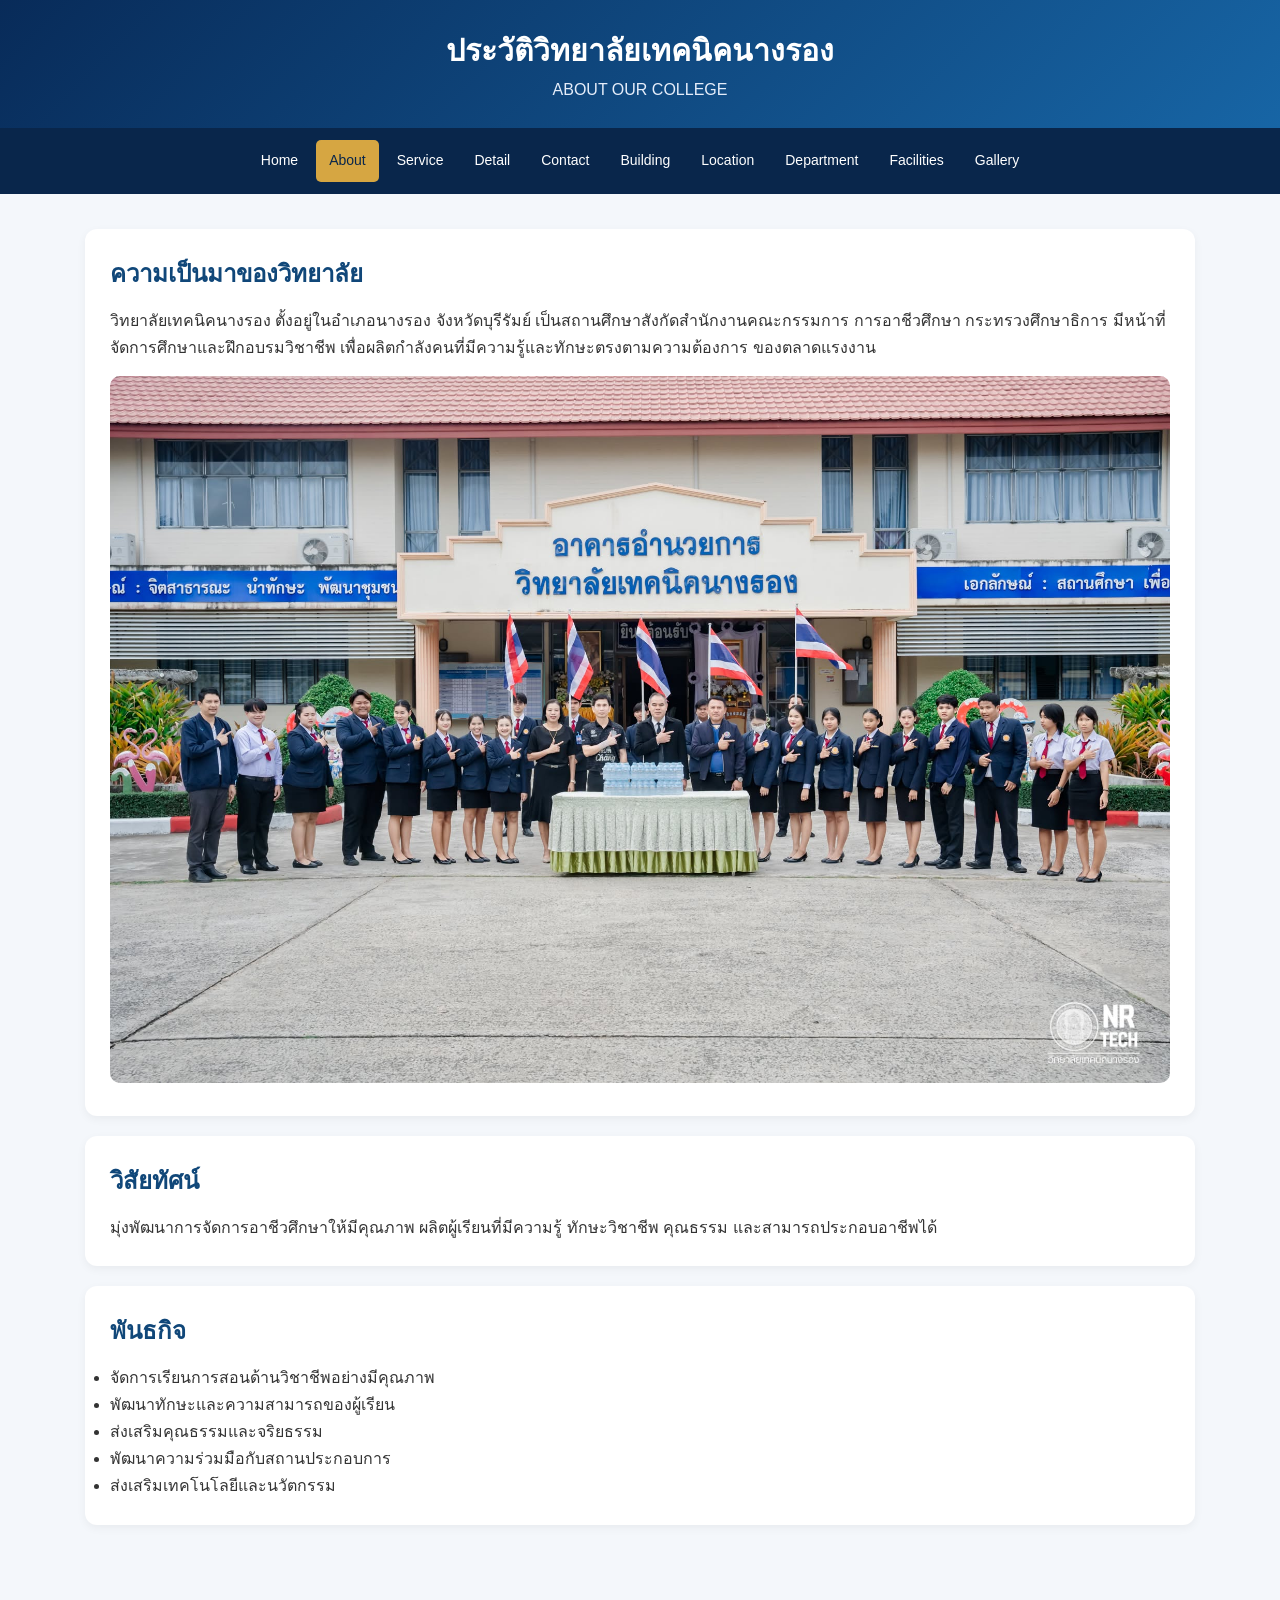
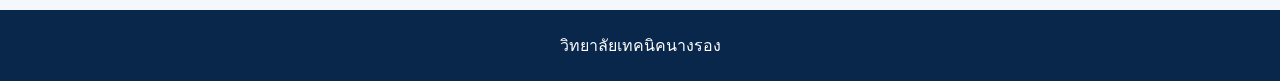
<file: about.html>
<!DOCTYPE html>
<html lang="th">
<head>
<meta charset="UTF-8">
<meta name="viewport" content="width=device-width, initial-scale=1.0">
<title>ประวัติวิทยาลัย</title>
<link rel="stylesheet" href="style.css">
</head>
<body>

<header>
<h1>ประวัติวิทยาลัยเทคนิคนางรอง</h1>
<p>ABOUT OUR COLLEGE</p>
</header>

<nav>
<a href="index.html">Home</a>
<a class="active" href="about.html">About</a>
<a href="service.html">Service</a>
<a href="detail.html">Detail</a>
<a href="contact.html">Contact</a>
<a href="building.html">Building</a>
<a href="location.html">Location</a>
<a href="department.html">Department</a>
<a href="facilities.html">Facilities</a>
<a href="gallery.html">Gallery</a>
</nav>

<div class="container">

<div class="content">
<h2>ความเป็นมาของวิทยาลัย</h2>
<p>
วิทยาลัยเทคนิคนางรอง ตั้งอยู่ในอำเภอนางรอง
จังหวัดบุรีรัมย์ เป็นสถานศึกษาสังกัดสำนักงานคณะกรรมการ
การอาชีวศึกษา กระทรวงศึกษาธิการ
มีหน้าที่จัดการศึกษาและฝึกอบรมวิชาชีพ
เพื่อผลิตกำลังคนที่มีความรู้และทักษะตรงตามความต้องการ
ของตลาดแรงงาน
</p>
<img src="104_n.jpg">
</div>

<div class="content">
<h2>วิสัยทัศน์</h2>
<p>
มุ่งพัฒนาการจัดการอาชีวศึกษาให้มีคุณภาพ
ผลิตผู้เรียนที่มีความรู้ ทักษะวิชาชีพ
คุณธรรม และสามารถประกอบอาชีพได้
</p>
</div>

<div class="content">
<h2>พันธกิจ</h2>
<ul>
<li>จัดการเรียนการสอนด้านวิชาชีพอย่างมีคุณภาพ</li>
<li>พัฒนาทักษะและความสามารถของผู้เรียน</li>
<li>ส่งเสริมคุณธรรมและจริยธรรม</li>
<li>พัฒนาความร่วมมือกับสถานประกอบการ</li>
<li>ส่งเสริมเทคโนโลยีและนวัตกรรม</li>
</ul>
</div>

</div>

<footer>วิทยาลัยเทคนิคนางรอง</footer>
</body>
</html>
</file>
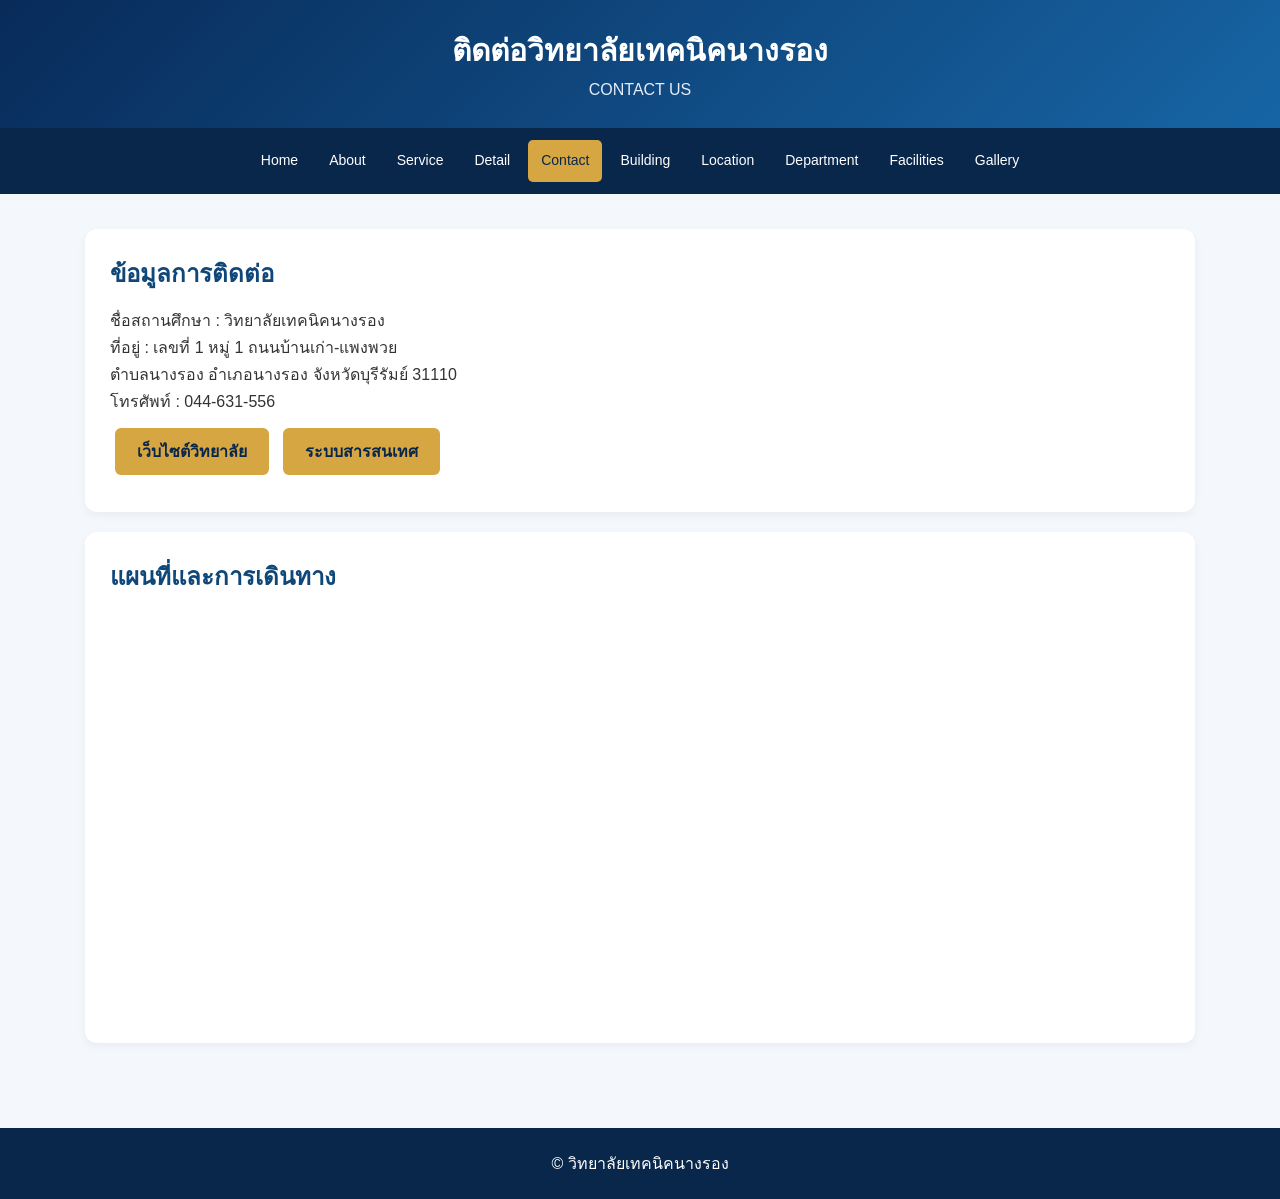
<file: contact.html>
<!DOCTYPE html>
<html lang="th">
<head>
<meta charset="UTF-8">
<meta name="viewport" content="width=device-width, initial-scale=1.0">
<title>ติดต่อวิทยาลัย</title>
<link rel="stylesheet" href="style.css">
</head>
<body>

<header>
<h1>ติดต่อวิทยาลัยเทคนิคนางรอง</h1>
<p>CONTACT US</p>
</header>

<nav>
<a href="index.html">Home</a>
<a href="about.html">About</a>
<a href="service.html">Service</a>
<a href="detail.html">Detail</a>
<a class="active" href="contact.html">Contact</a>
<a href="building.html">Building</a>
<a href="location.html">Location</a>
<a href="department.html">Department</a>
<a href="facilities.html">Facilities</a>
<a href="gallery.html">Gallery</a>
</nav>

<div class="container">

<div class="content">
<h2>ข้อมูลการติดต่อ</h2>

<p>ชื่อสถานศึกษา : วิทยาลัยเทคนิคนางรอง</p>
<p>ที่อยู่ : เลขที่ 1 หมู่ 1 ถนนบ้านเก่า-แพงพวย</p>
<p>ตำบลนางรอง อำเภอนางรอง จังหวัดบุรีรัมย์ 31110</p>
<p>โทรศัพท์ : 044-631-556</p>

<a href="https://nrtech.ac.th/" class="btn" target="_blank">เว็บไซต์วิทยาลัย</a>

<a href="https://my.nrtech.ac.th/" class="btn" target="_blank">ระบบสารสนเทศ</a>

</div>

<div class="content">
<h2>แผนที่และการเดินทาง</h2>
<iframe
src="https://www.google.com/maps?q=วิทยาลัยเทคนิคนางรอง+บุรีรัมย์&output=embed"
loading="lazy">
</iframe>
</div>

</div>

<footer>
<p>© วิทยาลัยเทคนิคนางรอง</p>
</footer>
</body>
</html>
</file>
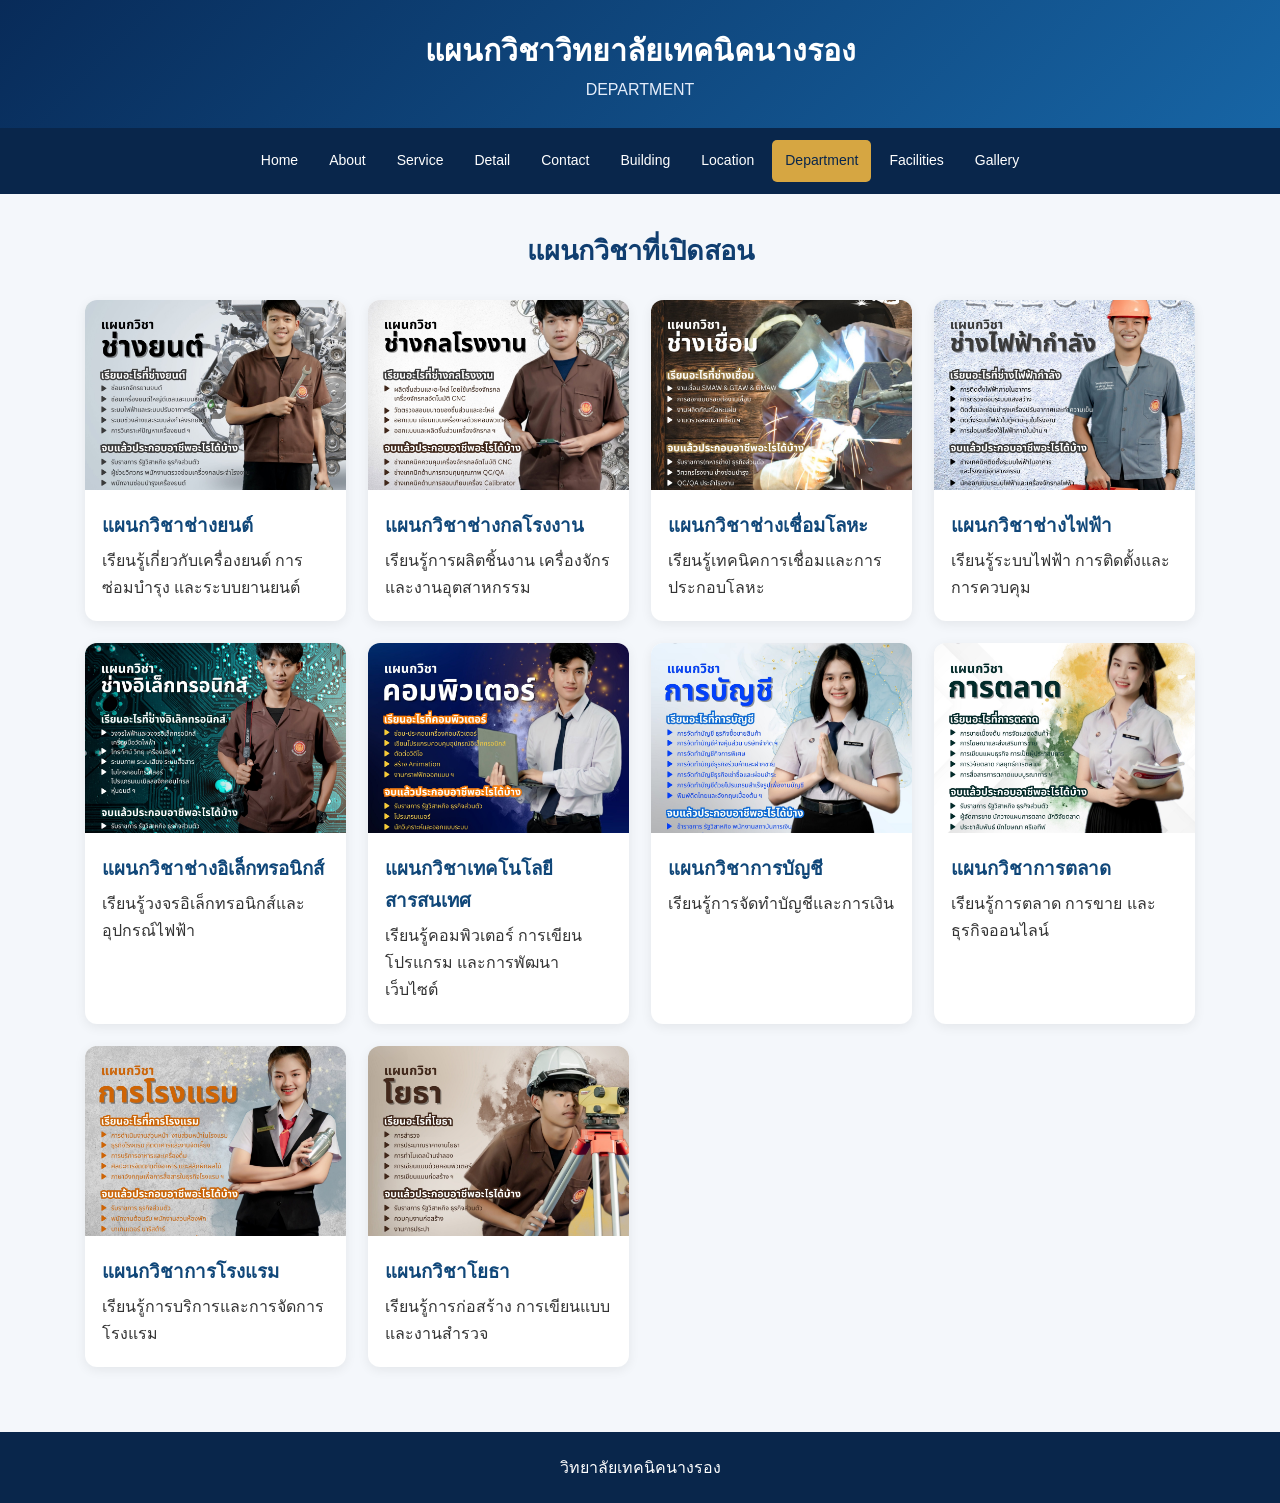
<file: department.html>
<!DOCTYPE html>
<html lang="th">
<head>
<meta charset="UTF-8">
<meta name="viewport" content="width=device-width, initial-scale=1.0">
<title>แผนกวิชา</title>
<link rel="stylesheet" href="style.css">
</head>
<body>

<header>
<h1>แผนกวิชาวิทยาลัยเทคนิคนางรอง</h1>
<p>DEPARTMENT</p>
</header>

<nav>
<a href="index.html">Home</a>
<a href="about.html">About</a>
<a href="service.html">Service</a>
<a href="detail.html">Detail</a>
<a href="contact.html">Contact</a>
<a href="building.html">Building</a>
<a href="location.html">Location</a>
<a class="active" href="department.html">Department</a>
<a href="facilities.html">Facilities</a>
<a href="gallery.html">Gallery</a>
</nav>

<div class="container">

<h2 class="section-title">แผนกวิชาที่เปิดสอน</h2>

<div class="grid">

<div class="card">
<img src="112_n.jpg">
<h3>แผนกวิชาช่างยนต์</h3>
<p>เรียนรู้เกี่ยวกับเครื่องยนต์ การซ่อมบำรุง และระบบยานยนต์</p>
</div>

<div class="card">
<img src="113_n.jpg">
<h3>แผนกวิชาช่างกลโรงงาน</h3>
<p>เรียนรู้การผลิตชิ้นงาน เครื่องจักร และงานอุตสาหกรรม</p>
</div>

<div class="card">
<img src="114_n.jpg">
<h3>แผนกวิชาช่างเชื่อมโลหะ</h3>
<p>เรียนรู้เทคนิคการเชื่อมและการประกอบโลหะ</p>
</div>

<div class="card">
<img src="115_n.jpg">
<h3>แผนกวิชาช่างไฟฟ้า</h3>
<p>เรียนรู้ระบบไฟฟ้า การติดตั้งและการควบคุม</p>
</div>

<div class="card">
<img src="116_n.jpg">
<h3>แผนกวิชาช่างอิเล็กทรอนิกส์</h3>
<p>เรียนรู้วงจรอิเล็กทรอนิกส์และอุปกรณ์ไฟฟ้า</p>
</div>

<div class="card">
<img src="201_n.jpg">
<h3>แผนกวิชาเทคโนโลยีสารสนเทศ</h3>
<p>เรียนรู้คอมพิวเตอร์ การเขียนโปรแกรม และการพัฒนาเว็บไซต์</p>
</div>

<div class="card">
<img src="117_n.jpg">
<h3>แผนกวิชาการบัญชี</h3>
<p>เรียนรู้การจัดทำบัญชีและการเงิน</p>
</div>

<div class="card">
<img src="118_n.jpg">
<h3>แผนกวิชาการตลาด</h3>
<p>เรียนรู้การตลาด การขาย และธุรกิจออนไลน์</p>
</div>

<div class="card">
<img src="119_n.jpg">
<h3>แผนกวิชาการโรงแรม</h3>
<p>เรียนรู้การบริการและการจัดการโรงแรม</p>
</div>

<div class="card">
<img src="200_n.jpg">
<h3>แผนกวิชาโยธา</h3>
<p>เรียนรู้การก่อสร้าง การเขียนแบบ และงานสำรวจ</p>
</div>

</div>

</div>

<footer>วิทยาลัยเทคนิคนางรอง</footer>
</body>
</html>
</file>
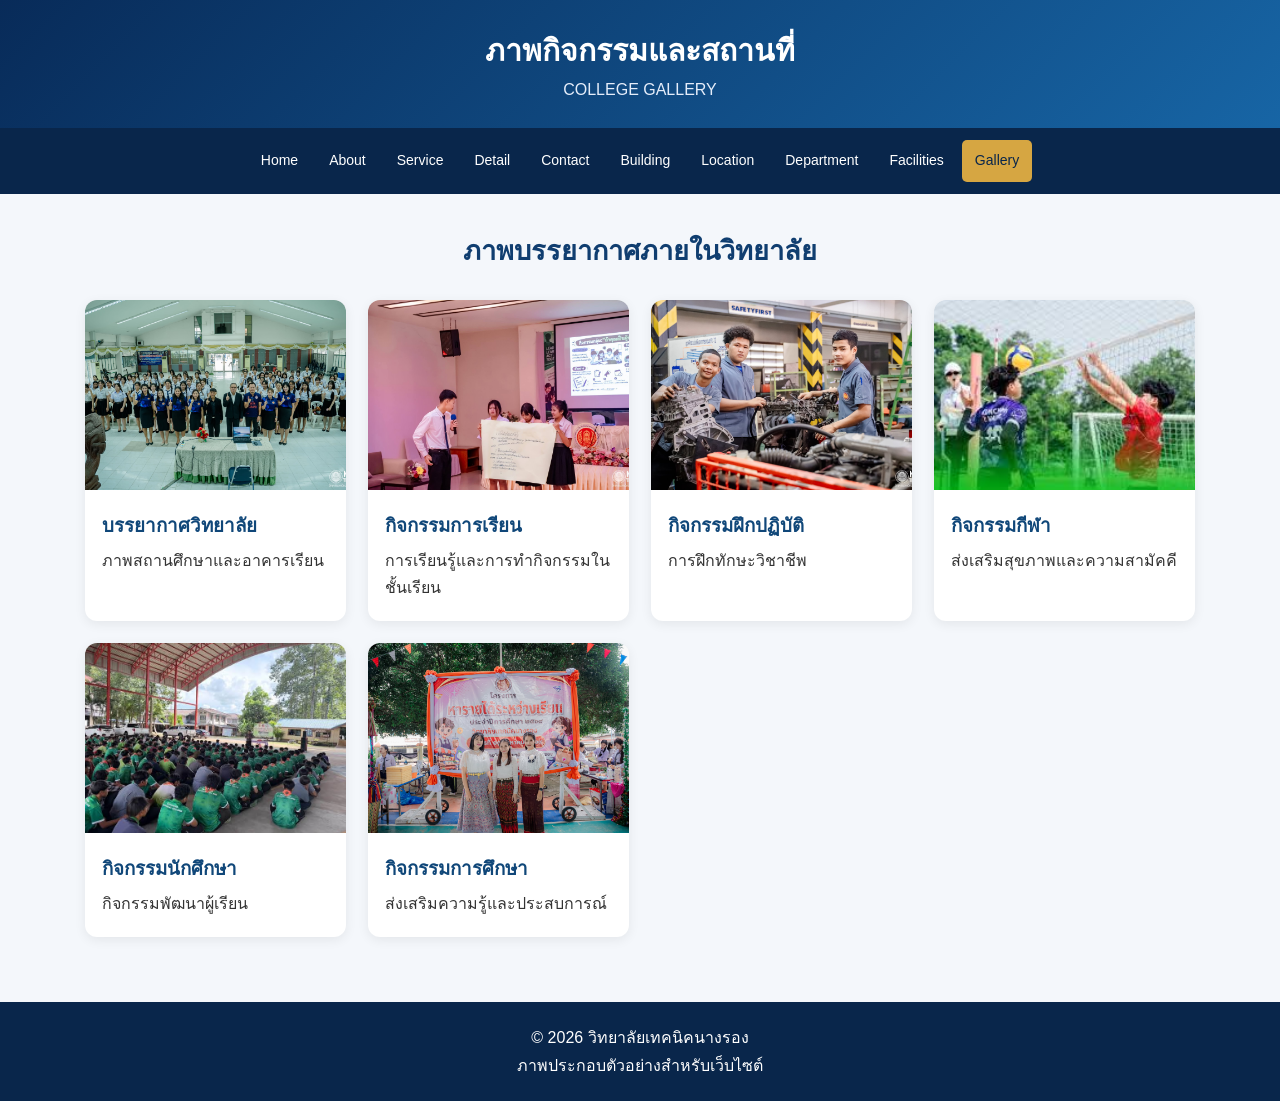
<file: gallery.html>
<!DOCTYPE html>
<html lang="th">
<head>
<meta charset="UTF-8">
<meta name="viewport" content="width=device-width, initial-scale=1.0">
<title>ภาพกิจกรรมและสถานที่</title>
<link rel="stylesheet" href="style.css">
</head>
<body>

<header>
<h1>ภาพกิจกรรมและสถานที่</h1>
<p>COLLEGE GALLERY</p>
</header>

<nav>
<a href="index.html">Home</a>
<a href="about.html">About</a>
<a href="service.html">Service</a>
<a href="detail.html">Detail</a>
<a href="contact.html">Contact</a>
<a href="building.html">Building</a>
<a href="location.html">Location</a>
<a href="department.html">Department</a>
<a href="facilities.html">Facilities</a>
<a class="active" href="gallery.html">Gallery</a>
</nav>

<div class="container">

<h2 class="section-title">ภาพบรรยากาศภายในวิทยาลัย</h2>

<div class="grid">

<div class="card">
<img src="107_n.jpg">
<h3>บรรยากาศวิทยาลัย</h3>
<p>ภาพสถานศึกษาและอาคารเรียน</p>
</div>

<div class="card">
<img src="102_n.jpg">
<h3>กิจกรรมการเรียน</h3>
<p>การเรียนรู้และการทำกิจกรรมในชั้นเรียน</p>
</div>

<div class="card">
<img src="105_n.jpg">
<h3>กิจกรรมฝึกปฏิบัติ</h3>
<p>การฝึกทักษะวิชาชีพ</p>
</div>

<div class="card">
<img src="images (2).jpg">
<h3>กิจกรรมกีฬา</h3>
<p>ส่งเสริมสุขภาพและความสามัคคี</p>
</div>

<div class="card">
<img src="images (3).jpg">
<h3>กิจกรรมนักศึกษา</h3>
<p>กิจกรรมพัฒนาผู้เรียน</p>
</div>

<div class="card">
<img src="106_n.jpg">
<h3>กิจกรรมการศึกษา</h3>
<p>ส่งเสริมความรู้และประสบการณ์</p>
</div>

</div>

</div>

<footer>
<p>© 2026 วิทยาลัยเทคนิคนางรอง</p>
<p>ภาพประกอบตัวอย่างสำหรับเว็บไซต์</p>
</footer>

</body>
</html>
</file>
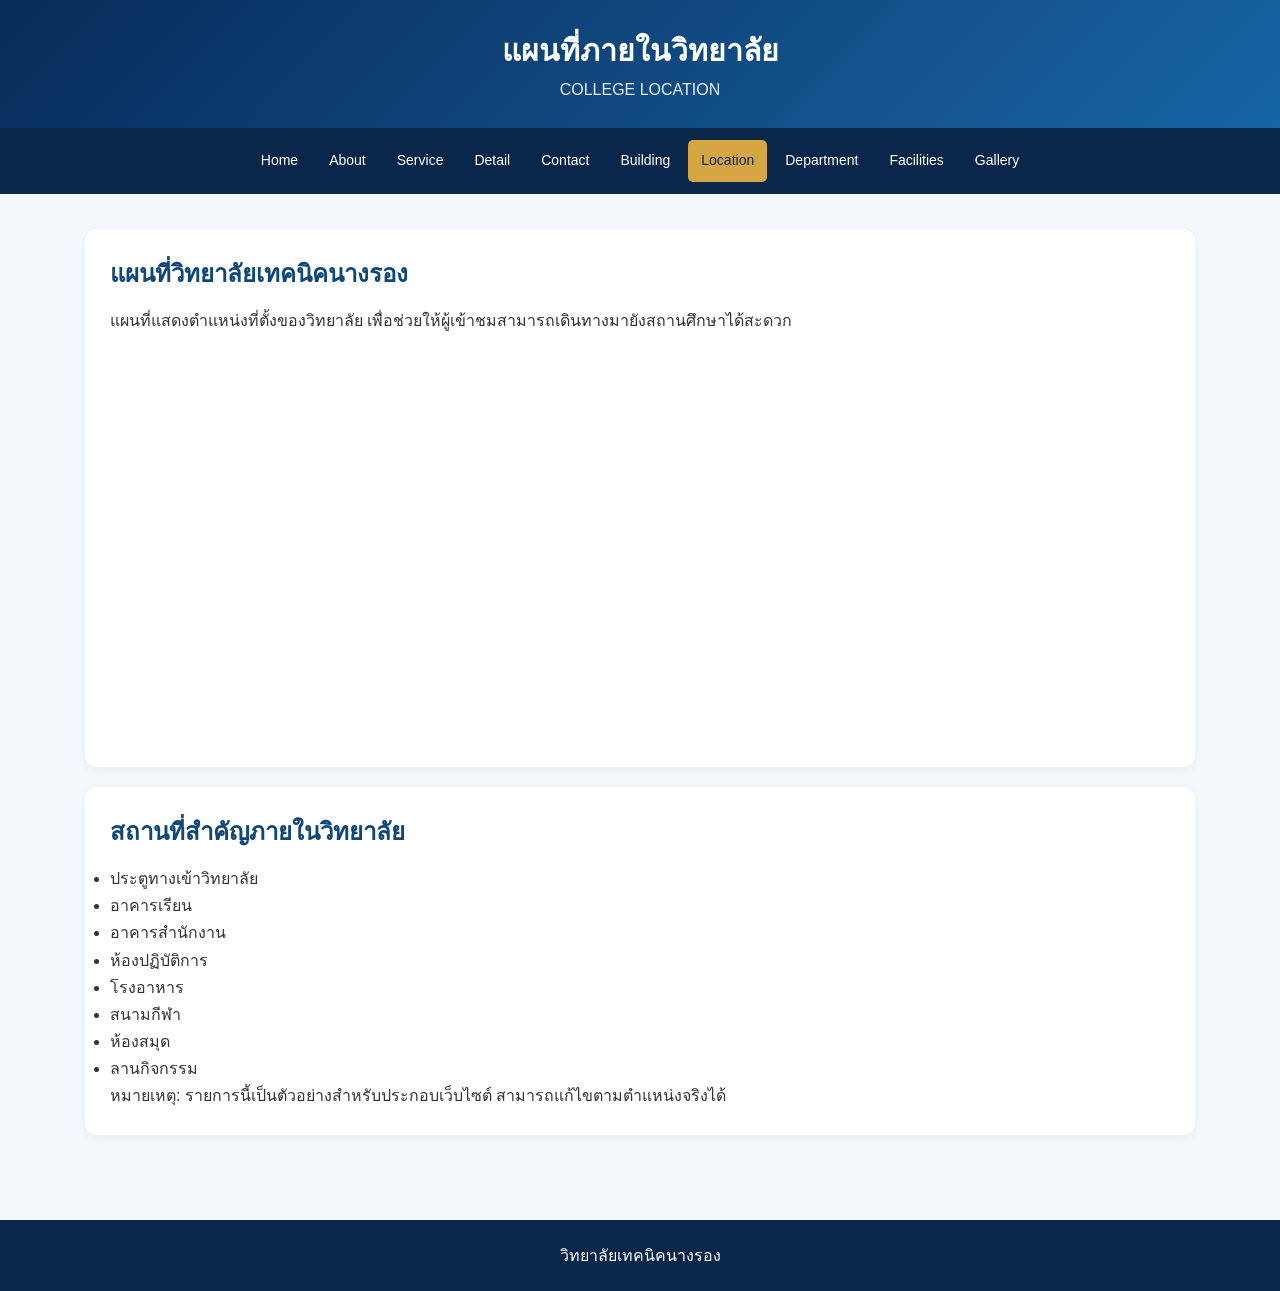
<file: location.html>
<!DOCTYPE html>
<html lang="th">
<head>
<meta charset="UTF-8">
<meta name="viewport" content="width=device-width, initial-scale=1.0">
<title>แผนที่ภายในวิทยาลัย</title>
<link rel="stylesheet" href="style.css">
</head>
<body>

<header>
<h1>แผนที่ภายในวิทยาลัย</h1>
<p>COLLEGE LOCATION</p>
</header>

<nav>
<a href="index.html">Home</a>
<a href="about.html">About</a>
<a href="service.html">Service</a>
<a href="detail.html">Detail</a>
<a href="contact.html">Contact</a>
<a href="building.html">Building</a>
<a class="active" href="location.html">Location</a>
<a href="department.html">Department</a>
<a href="facilities.html">Facilities</a>
<a href="gallery.html">Gallery</a>
</nav>

<div class="container">

<div class="content">
<h2>แผนที่วิทยาลัยเทคนิคนางรอง</h2>
<p>แผนที่แสดงตำแหน่งที่ตั้งของวิทยาลัย เพื่อช่วยให้ผู้เข้าชมสามารถเดินทางมายังสถานศึกษาได้สะดวก</p>

<iframe
src="https://www.google.com/maps?q=วิทยาลัยเทคนิคนางรอง+บุรีรัมย์&output=embed"
loading="lazy">
</iframe>

</div>

<div class="content">
<h2>สถานที่สำคัญภายในวิทยาลัย</h2>
<ul>
<li>ประตูทางเข้าวิทยาลัย</li>
<li>อาคารเรียน</li>
<li>อาคารสำนักงาน</li>
<li>ห้องปฏิบัติการ</li>
<li>โรงอาหาร</li>
<li>สนามกีฬา</li>
<li>ห้องสมุด</li>
<li>ลานกิจกรรม</li>
</ul>
<p>หมายเหตุ: รายการนี้เป็นตัวอย่างสำหรับประกอบเว็บไซต์ สามารถแก้ไขตามตำแหน่งจริงได้</p>
</div>

</div>

<footer>วิทยาลัยเทคนิคนางรอง</footer>
</body>
</html>
</file>
<file: style.css>
* {
    margin: 0;
    padding: 0;
    box-sizing: border-box;
}

body {
    font-family: "Tahoma", sans-serif;
    background: #f4f7fb;
    color: #333;
    line-height: 1.7;
}

header {
    background: linear-gradient(135deg, #082b59, #1765a5);
    color: white;
    padding: 25px 6%;
    text-align: center;
}

header h1 {
    font-size: 30px;
}

header p {
    color: #e5edfa;
}

nav {
    background: #09264b;
    display: flex;
    justify-content: center;
    flex-wrap: wrap;
    padding: 12px;
    gap: 5px;
}

nav a {
    color: white;
    text-decoration: none;
    padding: 9px 13px;
    border-radius: 5px;
    font-size: 14px;
}

nav a:hover,
nav a.active {
    background: #d6a642;
    color: #09264b;
}

.hero {
    min-height: 350px;
    background: linear-gradient(#0007, #0007),
    url("https://images.unsplash.com/photo-1562774053-701939374585?w=1600")
    center/cover;
    color: white;
    display: flex;
    flex-direction: column;
    align-items: center;
    justify-content: center;
    text-align: center;
    padding: 30px;
}

.hero h2 {
    font-size: 38px;
}

.container {
    max-width: 1150px;
    margin: auto;
    padding: 35px 20px;
}

.section-title {
    color: #103e70;
    text-align: center;
    margin-bottom: 25px;
    font-size: 27px;
}

.grid {
    display: grid;
    grid-template-columns: repeat(auto-fit, minmax(240px, 1fr));
    gap: 22px;
}

.card {
    background: white;
    border-radius: 12px;
    overflow: hidden;
    box-shadow: 0 3px 12px #00000012;
    padding-bottom: 20px;
}

.card img {
    width: 100%;
    height: 190px;
    object-fit: cover;
}

.card h3 {
    color: #104779;
    padding: 12px 17px 5px;
}

.card p {
    padding: 0 17px;
}

.content {
    background: white;
    padding: 25px;
    border-radius: 12px;
    margin-bottom: 20px;
    box-shadow: 0 3px 10px #0000000d;
}

.content h2 {
    color: #104779;
    margin-bottom: 12px;
}

.content img {
    max-width: 100%;
    border-radius: 10px;
    margin-top: 15px;
}

.btn {
    display: inline-block;
    background: #d6a642;
    color: #09264b;
    padding: 10px 22px;
    text-decoration: none;
    border-radius: 6px;
    margin: 12px 5px;
    font-weight: bold;
}

.btn:hover {
    background: #f0c76d;
}

iframe {
    width: 100%;
    height: 400px;
    border: 0;
    border-radius: 10px;
}

footer {
    background: #09264b;
    color: white;
    text-align: center;
    padding: 22px;
    margin-top: 30px;
}

footer a {
    color: #f5cd73;
}

@media(max-width: 600px) {
    header h1 {
        font-size: 23px;
    }

    .hero h2 {
        font-size: 27px;
    }

    nav a {
        font-size: 12px;
        padding: 7px;
    }
}
</file>
